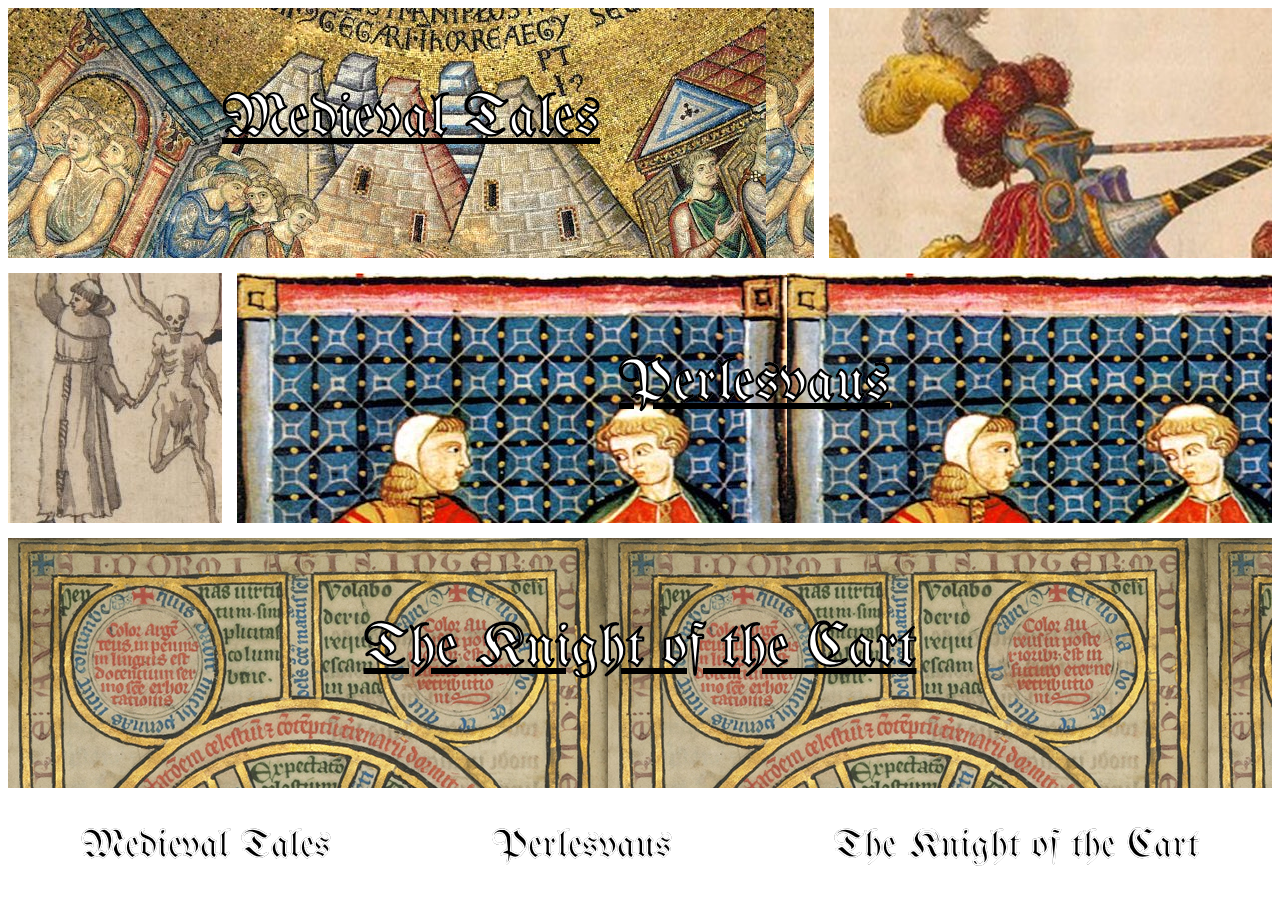
<file: assignment2/index.html>
<!DOCTYPE html>
<html lang="en">
    <head>
        <meta charset="UTF-8">
        <meta http-equiv="X-UA-Compatible" content="IE=edge">
        <meta name="viewport" content="width=device-width, initial-scale=1.0">

        <title>Medieval Tales</title>

        <link rel="stylesheet" href="./style.css">

    </head>
    <body>
        <div class="grid">
            <div class="boxA"><h1><a href="https://aborgeson.github.io/CreativeTech2/assignment2/index.html">Medieval Tales</a></h1></div>
            <div class="boxB"></div>
            <div class="boxC"></div>
            <div class="boxD"><h1><a href="https://aborgeson.github.io/CreativeTech2/assignment2/perlesvaus/index.html">Perlesvaus</a></h1></div>
            <div class="boxE"><h1><a href="https://aborgeson.github.io/CreativeTech2/assignment2/knight/index.html">The Knight of the Cart</a></h1></div>
          </div>
    </body>
    <footer>
        <div class="footer">
                <h2><a href="https://aborgeson.github.io/CreativeTech2/assignment2/index.html">Medieval Tales</a></h2>
                <h2><a href="https://aborgeson.github.io/CreativeTech2/assignment2/perlesvaus/index.html">Perlesvaus</a></h2>
                <h2><a href="https://aborgeson.github.io/CreativeTech2/assignment2/knight/index.html">The Knight of the Cart</a></h2>
        </div>
    </footer>
</html>
</file>
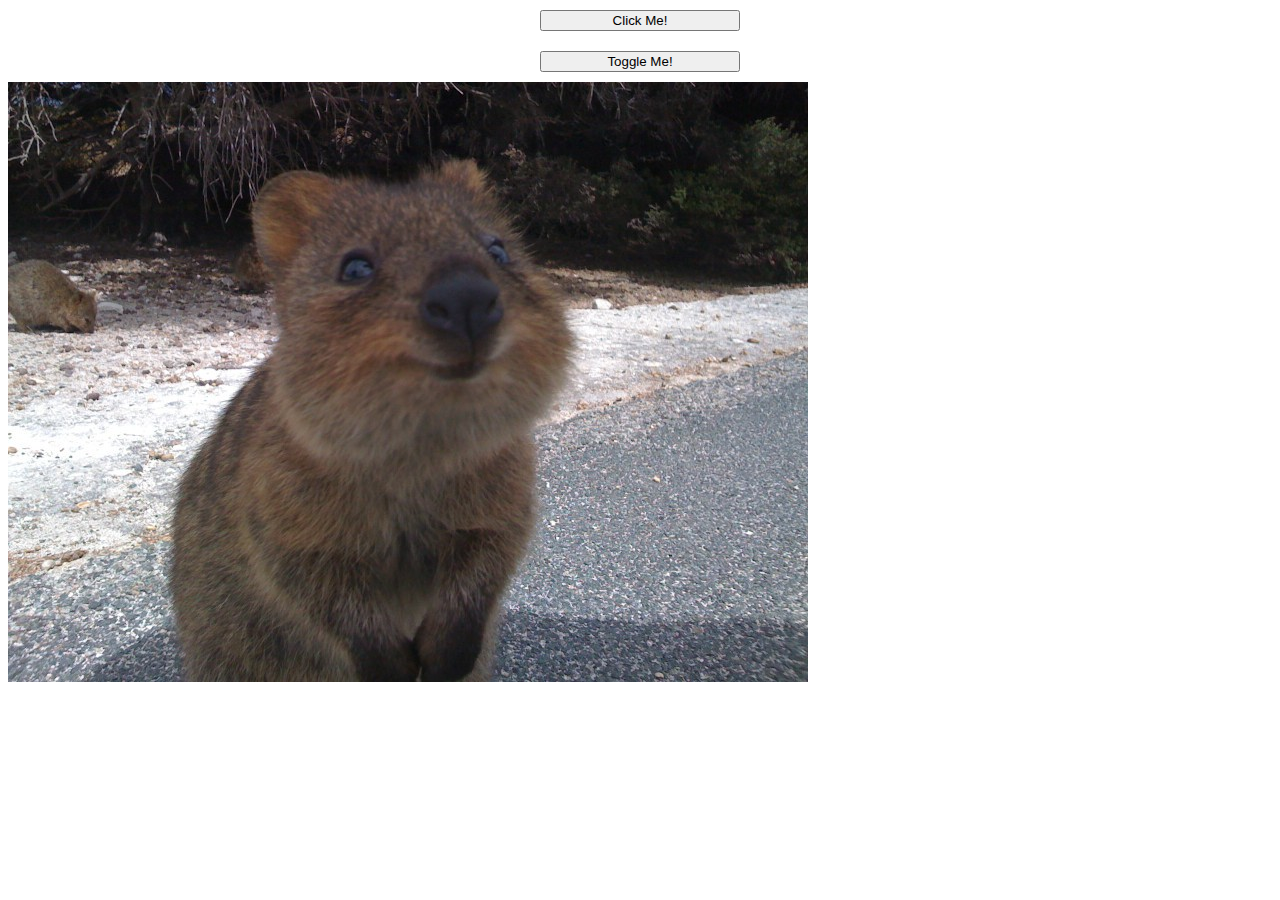
<file: inclass/index.html>
<!DOCTYPE html>
<html lang="en">
<head>
    <meta charset="UTF-8">
    <meta http-equiv="X-UA-Compatible" content="IE=edge">
    <meta name="viewport" content="width=device-width, initial-scale=1.0">
    <title>Basic Javascript</title>
    <style>
        #colorInfo {
            text-align: center;
        }
        button.main-btn {
            display: block;
            margin: 10px auto;
            width: 200px;
        }
    </style>
</head>
<body id="body">

    <!-- Define element class and ID - element css-lang, id jsLang -->
    <button class="main-btn" id="triggerBtn">Click Me!</button>
    <h2 id="colorInfo"></h2>

    <button class="main-btn" id="toggleBtn">Toggle Me!</button>
    <img src="./images/quokka-1.jpg" alt="quokka 1" id="quokkaIMG">

    <script src="./script.js"></script>
</body>
</html>
</file>
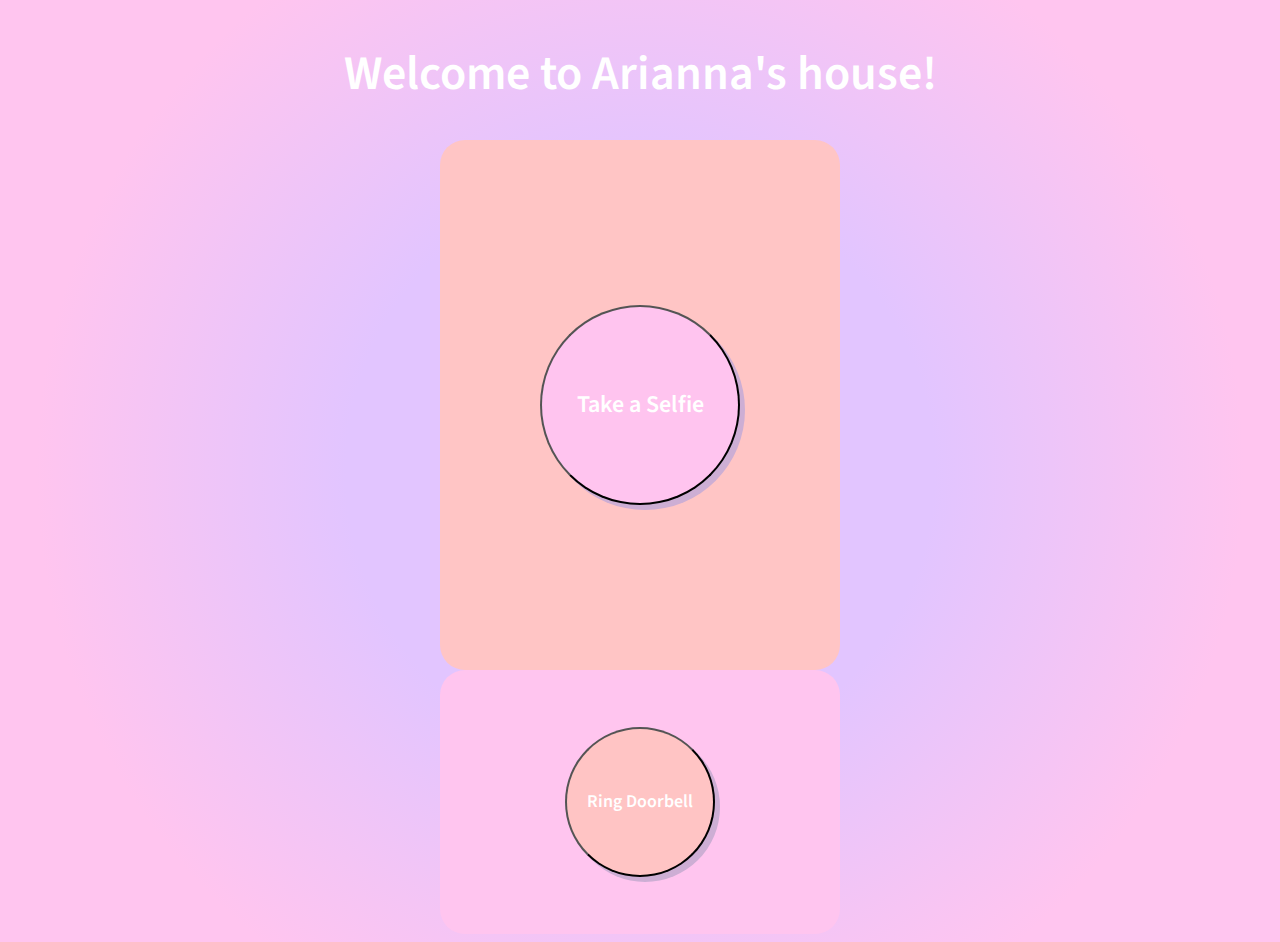
<file: selfiedoorbell/index.html>
<!DOCTYPE html>
<html lang="en">
    <head>
        <meta charset="UTF-8">
        <meta http-equiv="X-UA-Compatible" content="IE=edge">
        <meta name="viewport" content="width=device-width, initial-scale=1.0">

        <title>Arianna's Doorbell</title>

        <link rel="stylesheet" href="./style.css">
    </head>
    <body>
        <div class="grid">
            <div class="boxA"><h1>Welcome to Arianna's house!</h1></div>
            <div class="boxB">
                <button id="selfieButton">Take a Selfie</button>
            </div>
            <div class="boxC">                
                <button id="doorbellButton"><p>Ring Doorbell</p></button>
            </div>
 
          </div>
    </body>
    </footer>
</html>
</file>
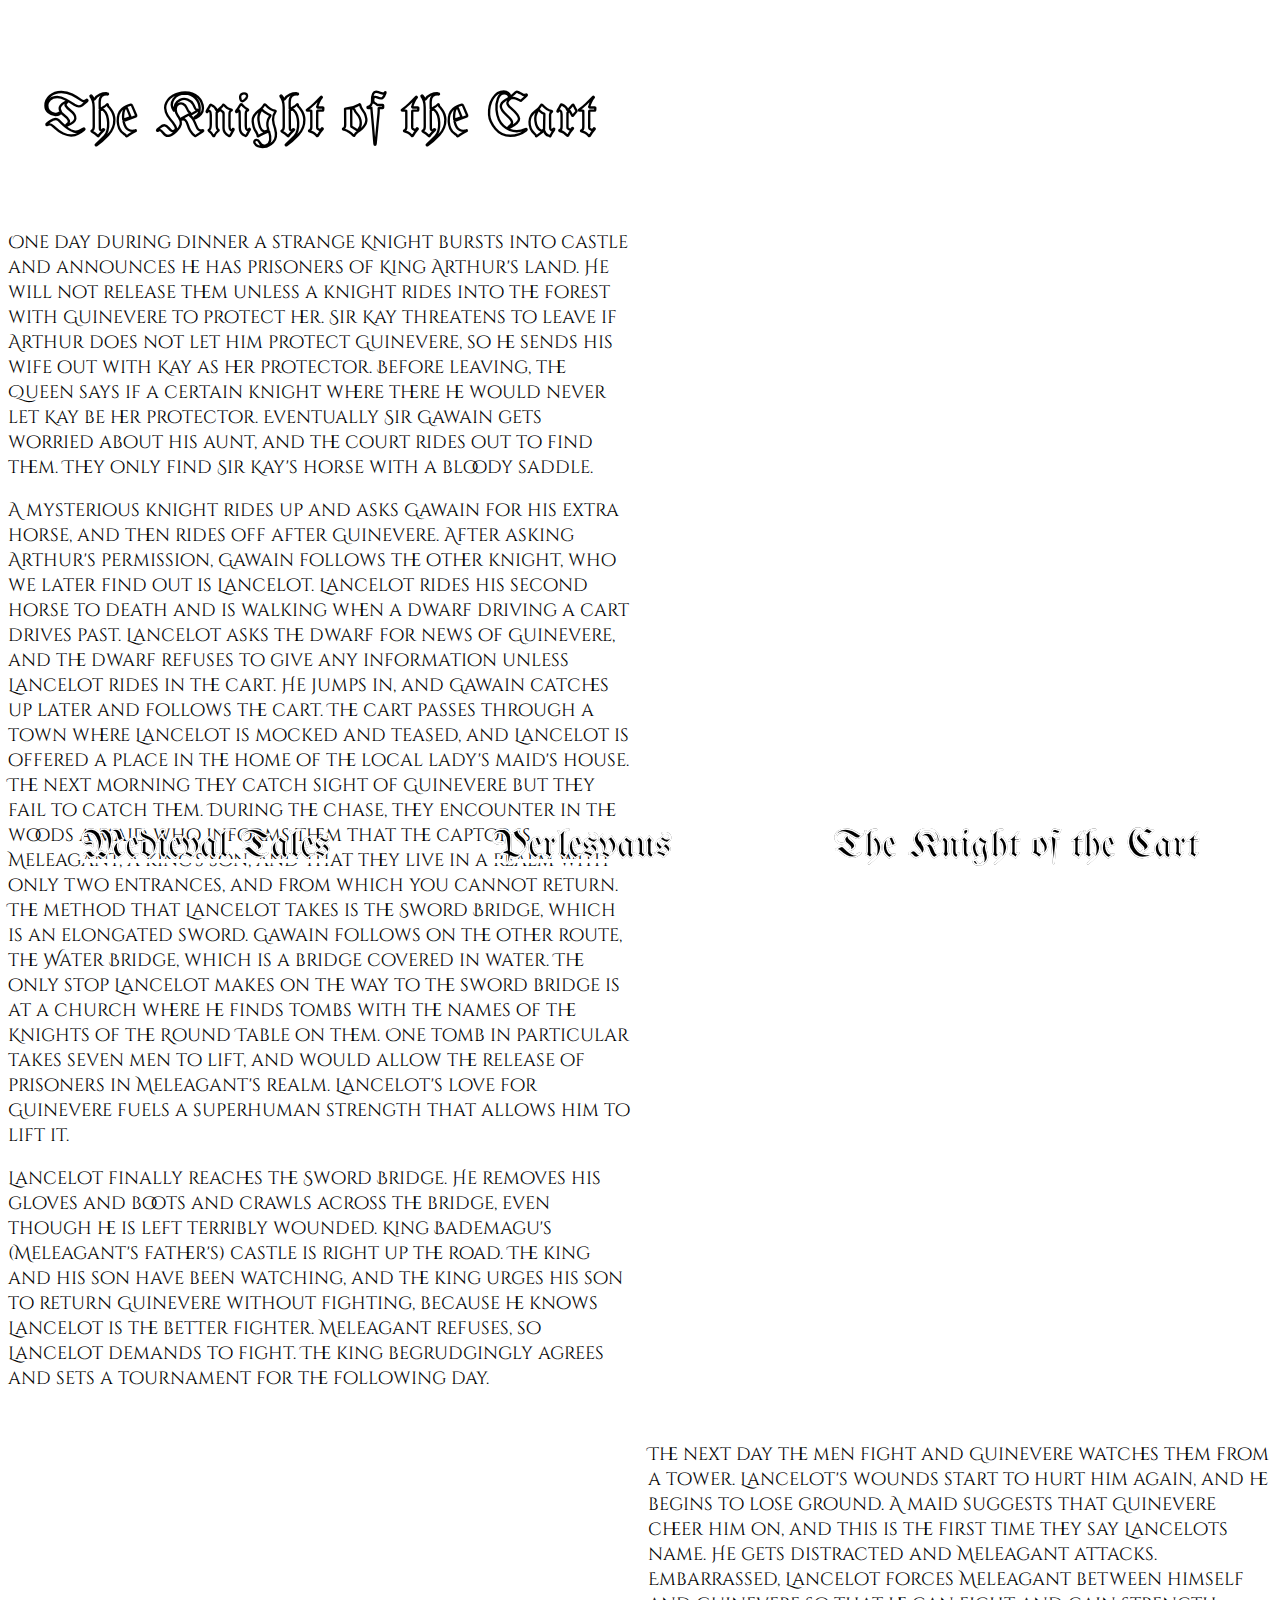
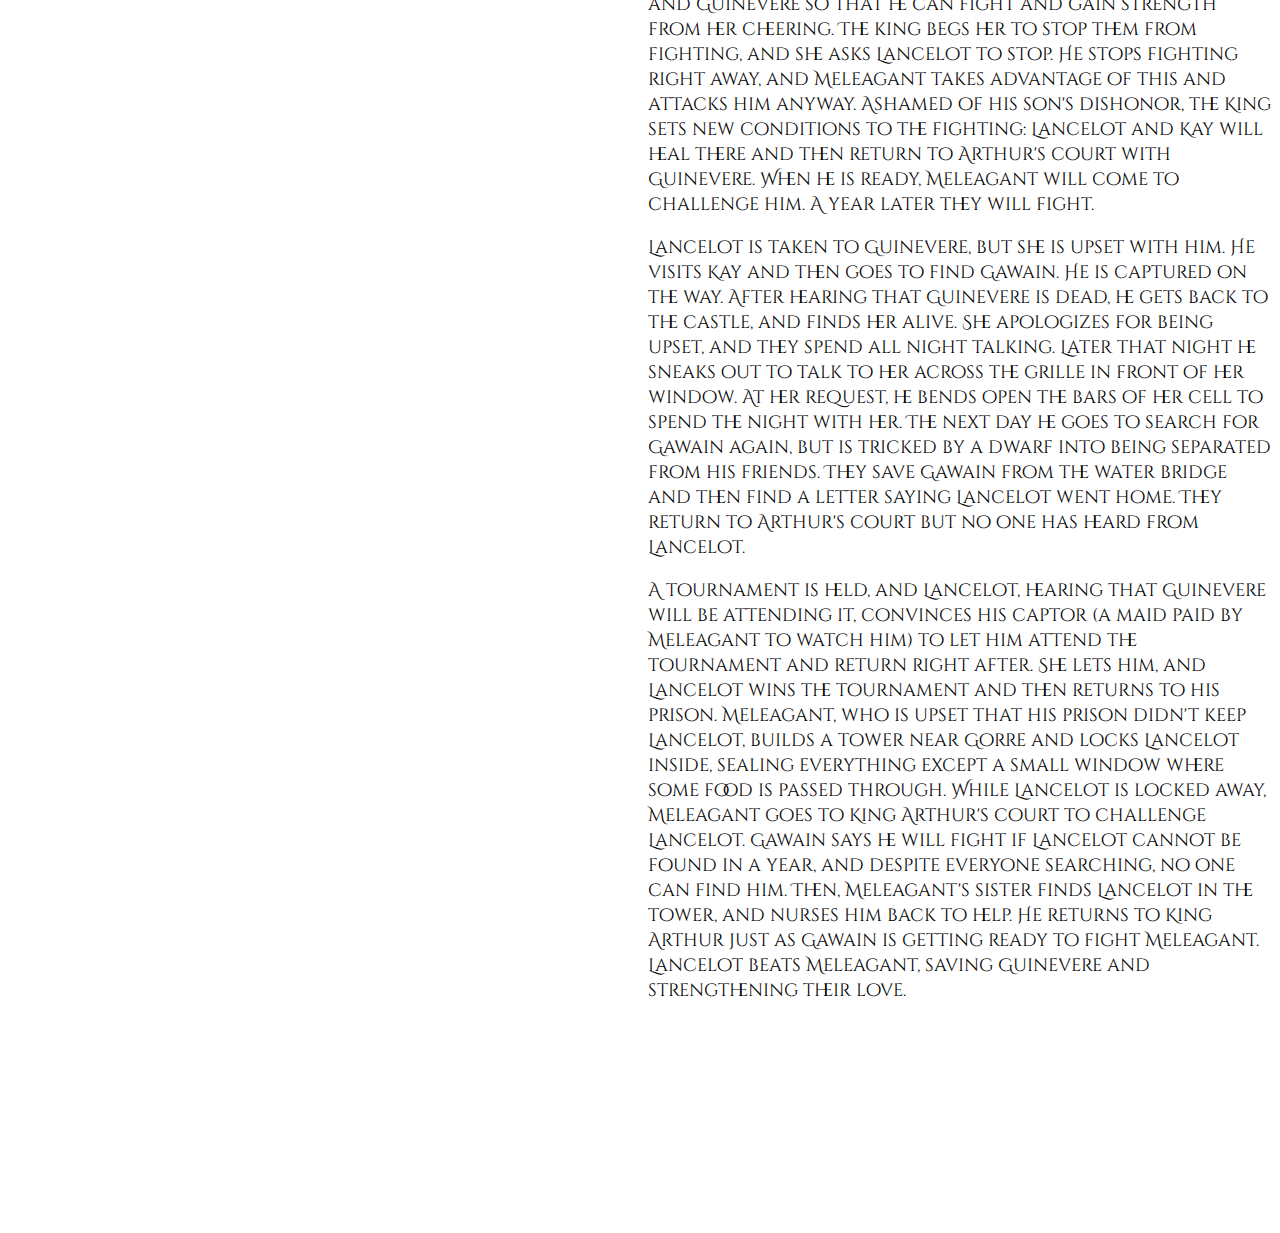
<file: assignment2/knight/index.html>
<!DOCTYPE html>
<html lang="en">
    <head>
        <meta charset="UTF-8">
        <meta http-equiv="X-UA-Compatible" content="IE=edge">
        <meta name="viewport" content="width=device-width, initial-scale=1.0">

        <title>The Knight of the Cart</title>

        <link rel="stylesheet" href="./style.css">


    </head>
    <body>

        <div class="grid">
            <div class="boxA">
                <h1>The Knight of the Cart</h1>
                <p>One day during dinner a strange Knight bursts into castle and announces he has prisoners of King Arthur's land. He will not release them unless a knight rides into the forest with Guinevere to protect her. Sir Kay threatens to leave if Arthur does not let him protect Guinevere, so he sends his wife out with Kay as her protector. Before leaving, the Queen says if a certain knight where there he would never let Kay be her protector. Eventually Sir Gawain gets worried about his aunt, and the court rides out to find them. They only find Sir Kay's horse with a bloody saddle.</p>
                <p>A mysterious knight rides up and asks Gawain for his extra horse, and then rides off after Guinevere. After asking Arthur's permission, Gawain follows the other knight, who we later find out is Lancelot. Lancelot rides his second horse to death and is walking when a dwarf driving a cart drives past. Lancelot asks the dwarf for news of Guinevere, and the dwarf refuses to give any information unless Lancelot rides in the cart. He jumps in, and Gawain catches up later and follows the cart. The cart passes through a town where Lancelot is mocked and teased, and Lancelot is offered a place in the home of the local lady's maid's house. The next morning they catch sight of Guinevere but they fail to catch them. During the chase, they encounter in the woods a maid who informs them that the captor is Meleagant, a king's son, and that they live in a realm with only two entrances, and from which you cannot return. The method that Lancelot takes is the Sword Bridge, which is an elongated sword. Gawain follows on the other route, the Water Bridge, which is a bridge covered in water. The only stop Lancelot makes on the way to the sword bridge is at a church where he finds tombs with the names of the Knights of the Round Table on them. One tomb in particular takes seven men to lift, and would allow the release of prisoners in Meleagant's realm. Lancelot's love for Guinevere fuels a superhuman strength that allows him to lift it.
                </p>
                <p>Lancelot finally reaches the Sword Bridge. He removes his gloves and boots and crawls across the bridge, even though he is left terribly wounded. King Bademagu's (Meleagant's father's) castle is right up the road. The king and his son have been watching, and the king urges his son to return Guinevere without fighting, because he knows Lancelot is the better fighter. Meleagant refuses, so Lancelot demands to fight. The king begrudgingly agrees and sets a tournament for the following day.</p>
        </div>
            <div class="boxB">
                

            </div>
            <div class="boxC">
                
            </div>
            <div class="boxD">
                <p>The next day the men fight and Guinevere watches them from a tower. Lancelot's wounds start to hurt him again, and he begins to lose ground. A maid suggests that Guinevere cheer him on, and this is the first time they say Lancelots name. He gets distracted and Meleagant attacks. Embarrassed, Lancelot forces Meleagant between himself and Guinevere so that he can fight and gain strength from her cheering. The king begs her to stop them from fighting, and she asks Lancelot to stop. He stops fighting right away, and Meleagant takes advantage of this and attacks him anyway. Ashamed of his son's dishonor, the King sets new conditions to the fighting: Lancelot and Kay will heal there and then return to Arthur's court with Guinevere. When he is ready, Meleagant will come to challenge him. A year later they will fight.
                </p>
                <p>Lancelot is taken to Guinevere, but she is upset with him. He visits Kay and then goes to find Gawain. He is captured on the way. After hearing that Guinevere is dead, he gets back to the castle, and finds her alive. She apologizes for being upset, and they spend all night talking. Later that night he sneaks out to talk to her across the grille in front of her window. At her request, he bends open the bars of her cell to spend the night with her. The next day he goes to search for Gawain again, but is tricked by a dwarf into being separated from his friends. They save Gawain from the water bridge and then find a letter saying Lancelot went home. They return to Arthur's court but no one has heard from Lancelot.</p>
                <p>A tournament is held, and Lancelot, hearing that Guinevere will be attending it, convinces his captor (a maid paid by Meleagant to watch him) to let him attend the tournament and return right after. She lets him, and Lancelot wins the tournament and then returns to his prison. Meleagant, who is upset that his prison didn't keep Lancelot, builds a tower near Gorre and locks Lancelot inside, sealing everything except a small window where some food is passed through. While Lancelot is locked away, Meleagant goes to King Arthur's court to challenge Lancelot. Gawain says he will fight if Lancelot cannot be found in a year, and despite everyone searching, no one can find him. Then, Meleagant's sister finds Lancelot in the tower, and nurses him back to help. He returns to King Arthur just as Gawain is getting ready to fight Meleagant. Lancelot beats Meleagant, saving Guinevere and strengthening their love. 
                </p>
            </div>
          </div>
    </body>
    <footer>
        <div class="footer">
                <h2><a href="https://aborgeson.github.io/CreativeTech2/assignment2/index.html">Medieval Tales</a></h2>
                <h2><a href="https://aborgeson.github.io/CreativeTech2/assignment2/perlesvaus/index.html">Perlesvaus</a></h2>
                <h2><a href="https://aborgeson.github.io/CreativeTech2/assignment2/knight/index.html">The Knight of the Cart</a></h2>
        </div>
    </footer>
</html>
</file>
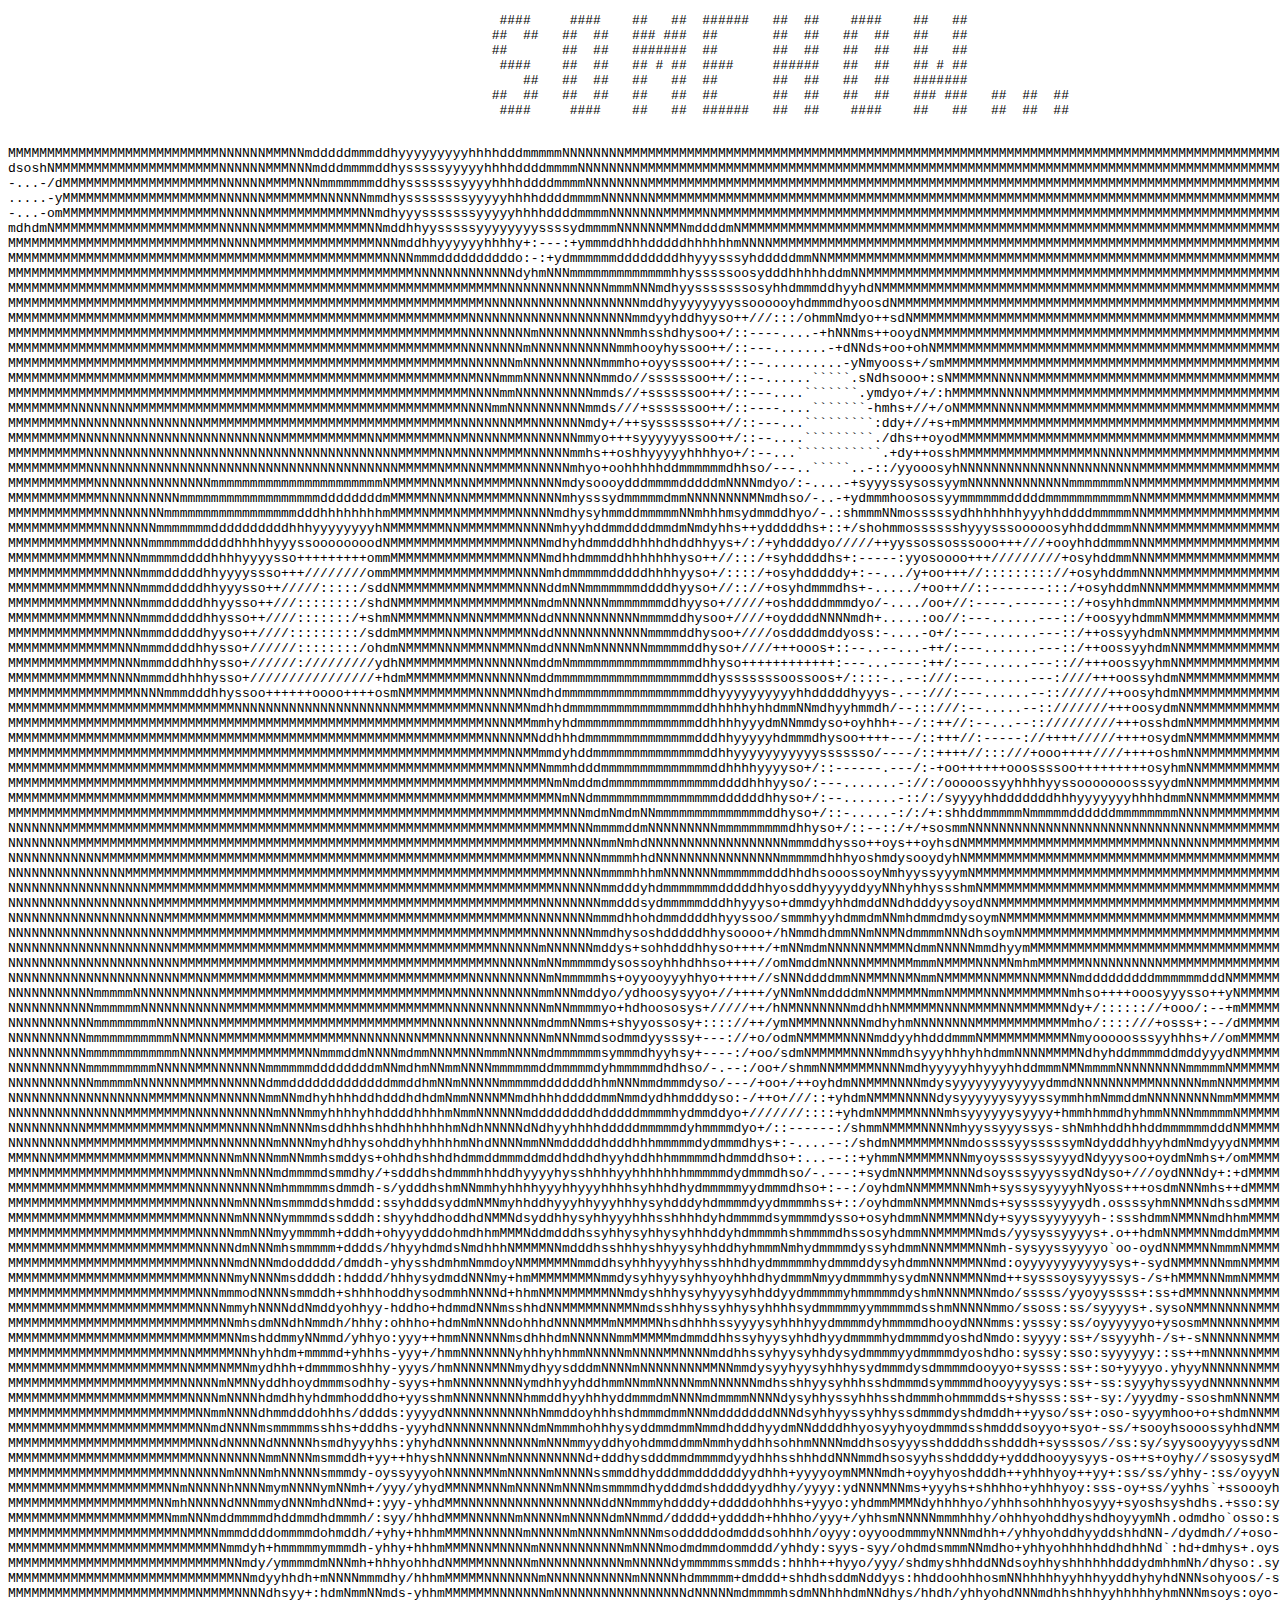
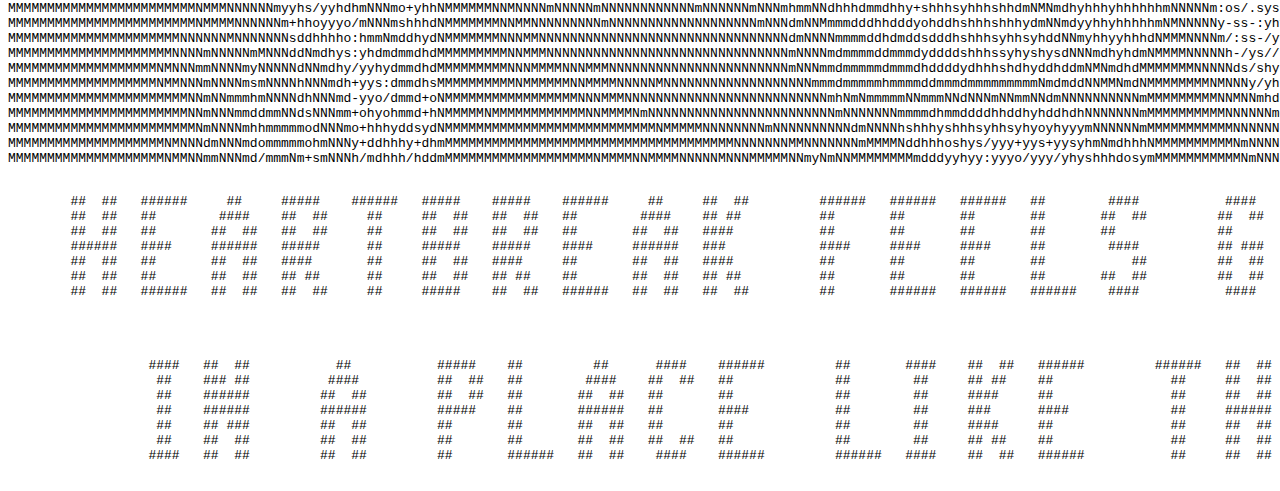
<file: CreativeTech2/assignment1/index.html>
<!DOCTYPE html>
<html lang="en">
<head>
    <meta charset="UTF-8">
    <meta http-equiv="X-UA-Compatible" content="IE=edge">
    <meta name="viewport" content="width=device-width, initial-scale=1.0">
    <title>AMC A-List Headquarters</title>
</head>
<body>
    <pre>
                                                               ####     ####    ##   ##  ######   ##  ##    ####    ##   ## 
                                                              ##  ##   ##  ##   ### ###  ##       ##  ##   ##  ##   ##   ## 
                                                              ##       ##  ##   #######  ##       ##  ##   ##  ##   ##   ## 
                                                               ####    ##  ##   ## # ##  ####     ######   ##  ##   ## # ## 
                                                                  ##   ##  ##   ##   ##  ##       ##  ##   ##  ##   ####### 
                                                              ##  ##   ##  ##   ##   ##  ##       ##  ##   ##  ##   ### ###   ##  ##  ##
                                                               ####     ####    ##   ##  ######   ##  ##    ####    ##   ##   ##  ##  ##
    </pre>
    <pre>
[base64]
[base64]
-...-/dMMMMMMMMMMMMMMMMMMMMNNNNNNMMMMNNNmmmmmmmddhysssssssyyyyhhhhddddmmmmNNNNNNNNMMMMMMMMMMMMMMMMMMMMMMMMMMMMMMMMMMMMMMMMMMMMMMMMMMMMMMMMMMMMMMMMMMMMMMMMMMMMMMMMMMMMMMMMMMMMMMMMMMMMMMMMMMMMMMMMMMMMMM
.....-yMMMMMMMMMMMMMMMMMMMMNNNNNNMMMMMMMNNNNNNmmdhyssssssssyyyyyhhhhddddmmmmNNNNNNNMMMMMMMMMMMMMMMMMMMMMMMMMMMMMMMMMMMMMMMMMMMMMMMMMMMMMMMMMMMMMMMMMMMMMMMMMMMMMMMMMMMMMMMMMMMMMMMMMMMMMMMMMMMMMMMMMMMMM
-...-omMMMMMMMMMMMMMMMMMMMMNNNNNNMMMMMMMMMMMMNNmdhyyysssssssyyyyyhhhhddddmmmmNNNNNNNMMMMMNNMMMMMMMMMMMMMMMMMMMMMMMMMMMMMMMMMMMMMMMMMMMMMMMMMMMMMMMMMMMMMMMMMMMMMMMMMMMMMMMMMMMMMMMMMMMMMMMMMMMMMMMMMMMMM
[base64]
MMMMMMMMMMMMMMMMMMMMMMMMMMMNNNNNMMMMMMMMMMMMMMMNNNmddhhyyyyyyhhhhy+:---:+ymmmddhhhdddddhhhhhhmNNNNMMMMMMMMMMMMMMMMMMMMMMMMMMMMMMMMMMMMMMMMMMMMMMMMMMMMMMMMMMMMMMMMMMMMMMMMMMMMMMMMMMMMMMMMMMMMMMMMMMMMMM
MMMMMMMMMMMMMMMMMMMMMMMMMMMMMMMMMMMMMMMMMMMMMMMMNNNNmmmddddddddddo:-:+ydmmmmmmddddddddhhyyysssyhdddddmmNNMMMMMMMMMMMMMMMMMMMMMMMMMMMMMMMMMMMMMMMMMMMMMMMMMMMMMMMMMMMMMMMMMMMMMMMMMMMMMMMMMMMMMMMMMMMMMMM
[base64]
[base64]
[base64]
MMMMMMMMMMMMMMMMMMMMMMMMMMMMMMMMMMMMMMMMMMMMMMMMMMMMMMMMMMMNNNNNNNNNNNNNNNNNNNNNmmdyyhddhyyso++///:::/ohmmNmdyo++sdNMMMMMMMMMMMMMMMMMMMMMMMMMMMMMMMMMMMMMMMMMMMMMMMMMMMMMMMMMMMMMMMMMMMMMMMMMMMMMMMMMMMM
MMMMMMMMMMMMMMMMMMMMMMMMMMMMMMMMMMMMMMMMMMMMMMMMMMMMMMMMMMNNNNNNNNNmNNNNNNNNNNNmmhsshdhysoo+/::----....-+hNNNms++ooydNMMMMMMMMMMMMMMMMMMMMMMMMMMMMMMMMMMMMMMMMMMMMMMMMMMMMMMMMMMMMMMMMMMMMMMMMMMMMMMMMMM
MMMMMMMMMMMMMMMMMMMMMMMMMMMMMMMMMMMMMMMMMMMMMMMMMMMMMMMMMMNNNNNNNNmNNNNNNNNNNNmmhooyhyssoo++/::---.......-+dNNds+oo+ohNMMMMMMMMMMMMMMMMMMMMMMMMMMMMMMMMMMMMMMMMMMMMMMMMMMMMMMMMMMMMMMMMMMMMMMMMMMMMMMMMM
MMMMMMMMMMMMMMMMMMMMMMMMMMMMMMMMMMMMMMMMMMMMMMMMMMMMMMMMMMNNNNNNNmNNNNNNNNNNmmmho+oyysssoo++/::--..........-yNmyooss+/smMMMMMMMMMMMMMMMMMMMMMMMMMMMMMMMMMMMMMMMMMMMMMMMMMMMMMMMMMMMMMMMMMMMMMMMMMMMMMMMM
MMMMMMMMMMMMMMMMMMMMMMMMMMMMMMMMMMMMMMMMMMMMMMMMMMMMMMMMMMNMNNNmmmNNNNNNNNNNmmdo//ssssssoo++/::--......`````.sNdhsooo+:sNMMMMMNNNNNMMMMMMMMMMMMMMMMMMMMMMMMMMMMMMMMMMMMMMMMMMMMMMMMMMMMMMMMMMMMMMMMMMMMM
MMMMMMMMMMMMMMMMMMMMMMMMMMMMMMMMMMMMMMMMMMMMMMMMMMMMMMMMMMMNNNNmmNNNNNNNNNNmmds//+ssssssoo++/::---....```````.ymdyo+/+/:hMMMMMNNNNNMMMMMMMMMMMMMMMMMMMMMMMMMMMMMMMMMMMMMMMMMMMMMMMMMMMMMMMMMMMMMMMMMMMMM
MMMMMMMMNNNNNNNNMMMMMMMMMMMMMMMMMMMMMMMMMMMMMMMMMMMMMMMMMMNNNNmmNNNNNNNNNNmmds///+ssssssoo++/::----....```````-hmhs+//+/oNMMMMNNNNNMMMMMMMMMMMMMMMMMMMMMMMMMMMMMMMMMMMMMMMMMMMMMMMMMMMMMMMMMMMMMMMMMMMMM
MMMMMMMMNNNNNNNNNNNNNNNNNMMMMMMMMMMMMMMMMMMMMMMMMMMMMMMMMNNNNNNNNMMNNNNNNNmdy+/++sysssssso++//::---...`````````:ddy+//+s+mMMMMMMMMMMMMMMMMMMMMMMMMMMMMMMMMMMMMMMMMMMMMMMMMMMMMMMMMMMMMMMMMMMMMMMMMMMMMMM
MMMMMMMMMNNNNNNNNNNNNNNNNNNNNNNNNNNMMMMMMMMMMMNNMMMMMMMMNNMNNNNNMMNNNNNNNmmyo+++syyyyyyssoo++/::--....`````````./dhs++oyodMMMMMMMMMMMMMMMMMMMMMMMMMMMMMMMMMMMMMMMMMMMMMMMMMMMMMMMMMMMMMMMMMMMMMMMMMMMMMM
MMMMMMMMMMNNNNNNNNNNNNNNNNNNNNNNNNNNNNNNNNNNNNNNNNMMMMMNNMNNNNMMMMNNNNNNmmhs++oshhyyyyyhhhhyo+/:--...```````````.+dy++osshMMMMMMMMMMMMMMMMMNNNNNMMMMMMMMMMMMMMMMMMMMMMMMMMMMMMMMMMMMMMMMMMMMMMMMMMMMMMMM
MMMMMMMMMMNNNNNNNNNNNNNNNNNNNNNNNNNNNNNNNNNNNNNNNNMMMMMNMMNNNMMMMMNNNNNNmhyo+oohhhhhddmmmmmmdhhso/---..`````..-::/yyooosyhNNNNNNNNNNNNNNNNNNNNNNNMMMMMMMMMMMMMMMMMMMMMMNNNNNNNNMMMMMMMMMMMMMMMMMMMMMMMMM
MMMMMMMMMMMNNNNNNNNNNNNNNNmmmmmmmmmmmmmmmmmmmmmmNMMMMMNNMNNNMMMMMNNNNNNmdysoooydddmmmmdddddmNNNNmdyo/:-....-+syyyssysossyymNNNNNNNNNNNNNmmmmmmmNNMMMMMMMMMMMMMMMMMMMMMMNNNmmmNNNNNNNNNNNNNMNMMMMMMNNNNNN
MMMMMMMMMMMMNNNNNNNNNNmmmmmmmmmmmmmmmmmmddddddddmMMMMMNNMNNMMMMMMNNNNNNmhysssydmmmmmdmmNNNNNNNNMNmdhso/-..-+ydmmmhoosossyymmmmmmdddddmmmmmmmmmmmNNMMMMMMMMMMMMMMMMMMMMMNNmmdddmmmmNNNNNNNNNNNNNNNNNNNNNN
MMMMMMMMMMMMNNNNNNNNmmmmmmmmmmmmmmmmmdddhhhhhhhhmMMMMNMMMNMMMMMMMNNNNNmdhysyhmmddmmmmmNNmhhhmsydmmddhyo/-.:shmmmNNmosssssydhhhhhhhyyyhhddddmmmmmNNMMMMMMMMMMMMMMMMMMMMMMNNmdddddddddddddddmmmmmmmmmNNNNN
MMMMMMMMMMMMNNNNNNNmmmmmmmddddddddddhhhyyyyyyyyhNMMMMMMMNNMMMMMMMNNNNNmhyyhddmmddddmmdmNmdyhhs++ydddddhs+::+/shohmmosssssshyyysssooooosyhhdddmmmNNNMMMMMMMMMMMMMMMMMMMMMMNNmddhhhhhhhhhhhhhhhhhhddddmmmm
MMMMMMMMMMMMMNNNNNmmmmmmdddddhhhhhyyyssoooooooodNMMMMMMMMMMMMMMMMNNMNmdhyhdmmdddhhhhdhddhhyys+/:/+yhddddyo/////++yyssossosssooo+++///+ooyhhddmmmNNNMMMMMMMMMMMMMMMMMMMMMMNNNmdhhyyyyyyysssyyyyyyyyhhhddd
MMMMMMMMMMMMMNNNNmmmmmddddhhhhyyyysso+++++++++ommMMMMMMMMMMMMMMMMNNMNmdhhdmmmddhhhhhhhyso++//:::/+syhddddhs+:-----:yyosoooo+++/////////+osyhddmmNNNMMMMMMMMMMMMMMMMMMMMMMMNNmdhyyssssooooosssssssssyyyyh
MMMMMMMMMMMMMNNNNmmmdddddhhyyyyssso+++////////ommMMMMMMMMMMMMMMMMNNNNmhdmmmmmdddddhhhhyyso+/::::/+osyhdddddy+:--.../y+oo+++//::::::::://+osyhddmmNNNMMMMMMMMMMMMMMMMMMMMMMNNmmdysoo++++++oooooooooooosss
MMMMMMMMMMMMMNNNNmmmdddddhhyyysso++/////:::::/sddNMMMMMMMMMNMMMMMNNNNddmNNmmmmmmmddddhyyso+//:://+osyhdmmmdhs+-...../+oo++//::-------:::/+osyhddmNNNMMMMMMMMMMMMMMMMMMMMMMNNNmdhyo++++++/////////+//++++
MMMMMMMMMMMMMNNNNmmmdddddhhyysso++///::::::::/shdNMMMMMMMNMMMMMMMMNNmdmNNNNNNmmmmmmmddhyyso+/////+oshddddmmmdyo/-..../oo+//:----.------::/+osyhhdmmNNMMMMMMMMMMMMMMMMMMMMMMNNmdhyso+/////::::::::::::///
MMMMMMMMMMMMMNNNNmmmdddddhhysso++////:::::::/+shmNMMMMMMNNMNNMMMMMNNddNNNNNNNNNNNmmmmddhysoo+////+oyddddNNNNmdh+.....:oo//:---......---::/+oosyyhdmmNMMMMMMMMMMMMMMMMMMMMMMNNmmhyso+///:::-----------:::
MMMMMMMMMMMMMMNNNmmmdddddhyyso++////:::::::::/sddmMMMMMMNNMMNNMMMMNNddNNNNNNNNNNNNmmmmddhysoo+////osddddmddyoss:-....-o+/:---.......---::/++ossyyhdmNNMMMMMMMMMMMMMMMMMMMMMNNmmdhso+////:-------------::
MMMMMMMMMMMMMMNNNmmmddddhhysso+//////::::::::/ohdmNMMMMNNNMMMNNMMNNmddNNNNmNNNNNNNmmmmmddhyso+////+++ooos+::--..--...-++/:---.......---::/++oossyyhdmNNMMMMMMMMMMMMMMMMMMMMNNmmdhyso+///:---........---:
MMMMMMMMMMMMMMNNNmmmdddhhhysso+//////://///////ydhNMMMMMMMMMNNNNNNNmddmNmmmmmmmmmmmmmmmmdhhyso++++++++++++:---...----:++/:---......---:://+++oossyyhmNNMMMMMMMMMMMMMMMMMMMMNNNmddhyso+/::--..........--:
MMMMMMMMMMMMMNNNNmmmddhhhhysso+////////////////+hdmMMMMMMMMMNNNNNNNmddmmmmmmmmmmmmmmmmmmddhysssssssoossoos+/::::-..--:///:---......---:////+++oossyhdmNMMMMMMMMMMMMMMMMMMMMMNNmmdhyso//:--............--
MMMMMMMMMMMMMMMMNNNNmmmdddhhyssoo++++++oooo++++osmNMMMMMMMMMNNNNMNNmdhdmmmmmmmmmmmmmmmmmddhyyyyyyyyyyhhdddddhyyys-.--:///:---......--:://////++oosyhdmNMMMMMMMMMMMMMMMMMMMMMNNmmdhys+/:---............--
MMMMMMMMMMMMMMMMMMMMMMMMMMMMMNNNNNNNNNNNNNNNNNNNNNMMMMMMMMMMNNNNNMNmdhhdmmmmmmmmmmmmmmmmddhhhhhyhhdmmNNmdhyyhmmdh/--:::///:--.....--::///////+++oosydmNNMMMMMMMMMMMMMMMMMMMMNNNmdhys+/:---...........---
MMMMMMMMMMMMMMMMMMMMMMMMMMMMMMMMMMMMMMMMMMMMMMMMMMMMMMMMMMMMMNNNNMMmmhyhdmmmmmmmmmmmmmmmddhhhhyyydmNNmmdyso+oyhhh+--/::++//:--...--:://///////+++osshdmNMMMMMMMMMMMMMMMMMMMMNNNNmmdyo+/:--..........---:
MMMMMMMMMMMMMMMMMMMMMMMMMMMMMMMMMMMMMMMMMMMMMMMMMMMMMMMMMMMMMNNNNNMNddhhhdmmmmmmmmmmmmmmdddhhyyyyyhdmmmdhysoo++++---/::+++//:-----://++++/////++++osydmNMMMMMMMMMMMMMMMMMMMMMMMMMMMNmdhs+/::-------::///
MMMMMMMMMMMMMMMMMMMMMMMMMMMMMMMMMMMMMMMMMMMMMMMMMMMMMMMMMMMMMMMMNNMMmmdyhddmmmmmmmmmmmmmmddhhyyyyyyyyyyysssssso/----/::++++//:::///+ooo++++////++++oshmNNMMMMMMMMMMMMMMMMMMMMMMMMMMMMMMMNNmmdddhhhhddddd
MMMMMMMMMMMMMMMMMMMMMMMMMMMMMMMMMMMMMMMMMMMMMMMMMMMMMMMMMMMMMMMMNNMMNmmmhdddmmmmmmmmmmmmmmddhhhhyyyyso+/::------.---/:-+oo++++++ooossssoo+++++++++osyhmNNMMMMMMMMMMMMMMMMMMMMMMMMMMMMMMMMMMMMMMMMMMMMMMM
MMMMMMMMMMMMMMMMMMMMMMMMMMMMMMMMMMMMMMMMMMMMMMMMMMMMMMMMMMMMMMMMMMMMMNmNmddmdmmmmmmmmmmmmmmddddhhhyyso/:---.......-://:/ooooossyyhhhhyyssooooooosssyydmNNMMMMMMMMMMMMMMMMMMMMMMMMMMMMMMMMMMMMMMMMMMMMMMM
MMMMMMMMMMMMMMMMMMMMMMMMMMMMMMMMMMMMMMMMMMMMMMMMMMMMMMMMMMMMMMMMMMMMMMNmNNdmmmmmmmmmmmmmmmmddddddhhyso+/:--.......-::/:/syyyyhhdddddddhhhyyyyyyyhhhhdmmNNNMMMMMMMMMMMMMMMMMMMMMMMMMMMMMMMMMMMMNNNNNNNMMM
MMMMMMMMMMMMMMMMMMMMMMMMMMMMMMMMMMMMMMMMMMMMMMMMMMMMMMMMMMMMMMMMMMMMMMMNNNmdmNmdmNNmmmmmmmmmmmmmmddhyso+/::-.....-:/:/+:shhddmmmmmNmmmmmddddddmmmmmmmmNNNNMMMMMMMMMMMMMMMMMMMMMMMMMMMMMMMMMMMMMNNNNNNNNN
NNNNNNNMMMMMMMMMMMMMMMMMMMMMMMMMMMMMMMMMMMMMMMMMMMMMMMMMMMMMMMMMMMMMMMMMNNNmmmmddmNNNNNNNNNmmmmmmmmmdhhyso+/::--::/+/+sosmmNNNNNNNNNNNNNNNNNNNNNNNNNNNNNNNMMMMMMMMMMMMMMMMMMMMMMMMMMMMMMMMMMMMMNNNNNNmmN
[base64]
[base64]
[base64]
[base64]
[base64]
NNNNNNNNNNNNNNNNNNNNMMMMMMMMMMMMMMMMMMMMMMMMMMMMMMMMMMMMMMMMMMMMMMNNNNNNNNNmmmdhhohdmmddddhhyyssoo/smmmhyyhdmmdmNNmhdmmdmdysoymNMMMMMMMMMMMMMMMMMMMMMMMMMMMMMMMMMMMMMMMMMMMMMMMMMMMMMMMMMMMMMMMMMMMMMMNN
NNNNNNNNNNNNNNNNNNNNNMMMMMMMMMMMMMMMMMMMMMMMMMMMMMMMMMMMMMMMMMNMMMMNNNNNNNNmmdhysoshdddddhhysoooo+/hNmmdhdmmNNmNNMNdmmmmNNNdhsoymNMMMMMMMMMMMMMMMMMMMMMMMMMMMMMMMMMMMMMMMMMMMMMMMMMMMMMMMMMMMMMMMMMMMMMN
NNNNNNNNNNNNNNNNNNNNNMMMMMMMMMMMMMMMMMMMMMMMMMMMMMMMMMMMMMMMMMNNNNNNmNNNNNNmddys+sohhdddhhyso++++/+mNNmdmNNNNNNMMMMNdmmNNNNNmmdhyymMMMMMMMMMMMMMMMMMMMMMMMMMMMMMMMMMMMMMMMMMMMMMMMMMMMMMMMMMMMMMMMMMMMMM
NNNNNNNNNNNNNNNNNNNNNNMMMMMMMMMMMMMMMMMMMMMMMMMMMMMMMMMMMMMMMMNNNNNNmNNmmmmmdysossoyhhhdhhso++++//omNmddmNNNNNMMMNMMmmmNMMMMNNNMNmhmMMMMMMNNNNNNNNNNMMMMMMMMMMMMMMMMMMMMMMMMMMMMMMMMMMMMMMMMMMMMMMMMMMMM
NNNNNNNNNNNNNNNNNNNNNNMMNNMMMMMMMMMMMMMMMMMMMMMMMMMMMMMMMMMNNNNNNNNNNmNmmmmmhs+oyyooyyyhhyo+++++//sNNNddddmmNNMMMNNMNmmNMMMMMNNMMMNNMMMNNmdddddddddmmmmmmdddNMMMMMMMMMMMMMMMMMMMMMMMMMMMMMMMMMMMMMMMMMMM
NNNNNNNNNNNmmmmmNNNNNNMNNNNMMMMMMMMMMMMMMMMMMMMMMMMMMMMMNMNNNNNNNNNNmmNNNmddyo/ydhoosysyyo+//++++/yNNmNNmddddmNNMMMMMNmmNMMMMNNNMMMMMMMNmhso++++ooosyyysso++yNMMMMMMMMMMMMMMMMMMMMMMMMMMMMMMMMMMMMMMMMMM
NNNNNNNNNNNmmmmmmNNNNNNNNNNNMMMMMMMMMMMMMMMMMMMMMMMMMMMMNNNNNNNNNNNNNmNNmmmmyo+hdhoososys+/////++/hNMNNNNNNNmddhhNMMMMMNNNNMMMMNNMMMMMMNdy+/:::::://+ooo/:--+mMMMMMMMMMMMMMMMMMMMMMMMMMMMMMMMMMMMMMMMMNM
NNNNNNNNNNNmmmmmmmmNNNNMNNNMMMMMMMMMMMMMMMMMMMMMMMMMMMNNNNNNNNNNNNNNmdmmNNmms+shyyossosy+:::://++/ymNMMMNNNNNNmdhyhmNNNNNNNNMMMMMMMMMMMMmho/::::///+osss+:--/dMMMMMMMMMMMMMMMMMMMMMMMMMMMMMMMMMMMMMMMMMM
NNNNNNNNNNmmmmmmmmmmmNNMNNNMMMMMMMMMMMMMMMMMNNNNNNNNNMMNNNNNNNNNNNNNNmNNNmmdsodmmdyysssy+---://+o/odmNMMMMMNNNNmddyyhhdddmmmNMMMMMMMMMMMNmyooooosssyyhhhs+//omMMMMMMMMMMMMMMMMMMMMMMMMMMMMMMMMMMMMMMMMMM
NNNNNNNNNNmmmmmmmmmmmmNNNNNMMMMMMMMMMMNNmmmddmNNNNmdmmNNNMNNNmmmNNNNmdmmmmmmsymmmdhyyhsy+----:/+oo/sdmNMMMMMNNNNmmdhsyyyhhhyhhdmmNNNNMMMMNdhyhddmmmmddmddyyydNMMMMMMMMMMMMMMMMMMMMMMMMMMMMMMMMMMMMMMMMMM
NNNNNNNNNNmmmmmmmmmNNNNNMMNNNNNNNmmmmmmddddddddmNNmdhmNNmmNNNNmmmmmmddmmmmmdyhmmmmmdhdhso/-.--:/oo+/shmmNNMMMMMNNNNmdhyyyyyhhyyyhhddmmmNMNmmmmNNNNNNNNNmmmmmNMMMMMMMMMMMMMMMMMMMMMMMMMMMMMMMMMMMMMMMMMMM
NNNNNNNNNNNmmmmmNNNNNNNMMMNNNNNNNdmmdddddddddddddmmddhmNNmNNNNNmmmmmdddddddhhmNNNmmdmmmdyso/---/+oo+/++oyhdmNNMMMNNNNmdysyyyyyyyyyyyydmmdNNNNNNNMMMNNNNNNmmNNMMMMMMMMMMMMMMMMMMMMMMMMMMMMMMMMMMMMMMMMMMM
NNNNNNNNNNNNNNNNNNMMMMMNNNMNNNNNNmmNNmdhyhhhhddhdddhdhdmNmmNNNNMNmdhhhhdddddmmNmmdydhhmdddyso:-/++o+///::+yhdmNMMMNNNNNdysyyyyyysyyyssymmhhmNmmddmNNNNNNNNNmmMMMMMMMMMMMMMMMMMMMMMMMMMMMMMMMMMMMMMMMMMMM
NNNNNNNNNNNNNNNMMMMMMMMNNNNNNNNNNNmNNNmmyhhhhyhhddddhhhhmNmmNNNNNNmddddddddhdddddmmmmhydmmddyo+///////::::+yhdmNMMMMNNNNmhsyyyyyysyyyy+hmmhhmmdhyhmmNNNNmmmmmNMMMMMMMMMMMMMMMMMMMMMMMMMMMMMMMMMMMMMMMMMM
NNNNNNNNNNMMMMMMMMMMMMMNNMMMNNNNNNmNNNNmsddhhhshhdhhhhhhhmNdhNNNNNdNdhyyhhhhdddddmmmmmdyhmmmmdyo+/::------:/shmmNMMMMNNNNmhyyssyyyssys-shNmhhddhhhddmmmmmmdddNMMMMMMMMMMMMMMMMMMMMMMMMMMMMMMMMMMMMMMMMMM
NNNNNNNNNMMMMMMMMMMMMMMMNMNNNNNNNNmNNNNmyhdhhysohddhyhhhhhmNhdNNNNmmNNmdddddhdddhhhmmmmmdydmmmdhys+:-....--:/shdmNMMMMMMNNmdossssyysssssymNdydddhhyyhdmNmdyyydNMMMMMMMMMMMMMMMMMMMMMMMMMMMMMMMMMMMMMMMMM
MMMNNNMMMMMMMMMMMMMMNMMMNNNNNmNNNNmmNNmmhsmddys+ohhdhshhdhdmmddmmmddmddhddhdhyyhddhhhmmmmmdhdmmddhso+:...--::+yhmmNMMMMMNNNmyoyssssyssyyydNdyyysoo+oydmNmhs+/omMMMMMMMMMMMMMMMMMMMMMMMMMMMMMMMMMMMMMMMMM
MMMNMMMMMMMMMMMMMMMMNMMMNNNNNmNNNNmdmmmmdsmmdhy/+sdddhshdmmmhhhddhyyyyhysshhhhyyhhhhhhhmmmmmdydmmmdhso/-.---:+sydmNNMMMMNNNNdsoysssyyyssydNdyso+///oydNNNdy+:+dMMMMMMMMMMMMMMMMMMMMMMMMMMMMMMMMMMMMMMMMM
MMMMMMMMMMMMMMMMMMMMMMMNNNNNNNNNNNmhmmmmmsdmmdh-s/ydddhshmNNmmhyhhhhyyyhhyyyhhhhsyhhhdhydmmmmmyydmmmdhso+:--:/oyhdmNNMMMMNNNmh+syssysyyyyhNyoss+++osdmNNNmhs++dMMMMMMMMMMMMMMMMMMMMMMMMMMMMMMMMMMMMMMMMM
MMMMMMMMMMMMMMMMMMMMMMMNNNNNNmNNNNmsmmmddshmddd:ssyhdddsyddmNMNmyhhddhyyyhhyyyhhhysyhdddyhdmmmmdyydmmmmhss+::/oyhdmmNNMMMNNNmds+syssssyyyydh.ossssyhmNNMNNdhssdMMMMMMMMMMMMMMMMMMMMMMMMMMMMMMMMMMMMMMMMM
MMMMMMMMMMMMMMMMMMMMMMMMNNNNNmNNNNNymmmmdssdddh:shyyhddhoddhdNMMNdsyddhhysyhhyyyhhhsshhhhdyhdmmmmdsymmmmdysso+osyhdmmNNMMMMNNdy+syyssyyyyyyh-:ssshdmmNMMNNmdhhmMMMMMMMMMMMMMMMMMMMMMMMMMMMMMMMMMMMMMMMMM
MMMMMMMMMMMMMMMMMMMMMMMMNNNNNmmNNNmyymmmmh+dddh+ohyyydddohmdhhmMMMNddmdddhssyhhysyhhysyhhhddyhdmmmmhshmmmmdhssosyhdmmNNMMMMMNmds/yysyssyyyys+.o++hdmNNMMMNNmddmMMMMMMMMMMMMMMMMMMMMMMMMMMMMMMMMMMMMMMMMM
MMMMMMMMMMMMMMMMMMMMMMMMNNNNNdmNNNmhsmmmmm+dddds/hhyyhdmdsNmdhhhNMMMMNNmdddhsshhhyshhyysyhhddhyhmmmNmhydmmmmdyssyhdmmNNNMMMMNNmh-sysyyssyyyyo`oo-oydNNMMMNNmmmNMMMMMMMMMMMMMMMMMMMMMMMMMMMMMMMMMMMMMMMMM
MMMMMMMMMMMMMMMMMMMMMMMMNNNNNmdNNNmdoddddd/dmddh-yhysshdmhmNmmdoyNMMMMMMNmmddhsyhhhyyyhhysshhhdhydmmmmmhydmmmddysyhdmmNNNMMMNNmd:oyyyyyyyyyyysys+-sydNMMMNNNmmNMMMMMMMMMMMMMMMMMMMMMMMMMMMMMMMMMMMMMMMMM
MMMMMMMMMMMMMMMMMMMMMMMMMNNNNmyNNNNmsddddh:hdddd/hhhysydmddNNNmy+hmMMMMMMMMNmmdysyhhyysyhhyoyhhhdhydmmmNmyydmmmmhysydmNNNNMMNNmd++sysssoysyyyssys-/s+hMMMNNNmmNMMMMMMMMMMMMMMMMMMMMMMMMMMMMMMMMMMMMMMMMM
MMMMMMMMMMMMMMMMMMMMMMMMNNNmmmodNNNNsmmddh+shhhhoddhysodmmhNNNNd+hhmNMNMMMMMMNNmdyshhhysyhyyysyhhddyydmmmmmyhmmmmmdyshmNNNNMNNmdo/sssss/yyoyyssss+:ss+dMMNNNNNNMMMMMMMMMMMMMMMMMMMMMMMMMMMMMMMMMMMMMMMMM
MMMMMMMMMMMMMMMMMMMMMMMMNNNNmmyhNNNNddNmddyohhyy-hddho+hdmmdNNNmsshhdNNMMMMMNNMMNmdsshhhyssyhhysyhhhhsydmmmmmyymmmmmdsshmNNNNNmmo/ssoss:ss/syyyys+.sysoNMMNNNNNNMMMMMMMMMMMMMMMMMMMMMMMMMMMMMMMMMMMMMMMM
MMMMMMMMMMMMMMMMMMMMMMMMMMMNNmhsdmNNdhNmmdh/hhhy:ohhho+hdmNmNNNNdohhhdNNNNMMMmNMMMMNhsdhhhhssyyyysyhhhhyydmmmmdyhmmmmdhooydNNNmms:ysssy:ss/oyyyyyyo+ysosmMNNNNNNMMMMMMMMMMMMMMMMMMMMMMMMMMMMMMMMMMMMMMMM
MMMMMMMMMMMMMMMMMMMMMMMMMMMMNNmshddmmyNNmmd/yhhyo:yyy++hmmNNNNNNmsdhhhdmNNNNNNmmMMMMMmdmmddhhssyhyysyhhdhyydmmmmhydmmmmdyoshdNmdo:syyyy:ss+/ssyyyhh-/s+-sNNNNNNNMMMMMMMMMMMMMMMMMMMMMMMMMMMMMMMMMMMMMMMM
MMMMMMMMMMMMMMMMMMMMMMNNMMMMMNNhyhhdm+mmmmd+yhhhs-yyy+/hmmNNNNNNNyhhhyhhmmNNNNNmNNNNMMNNNNmddhhssyhyysyhhdysydmmmmyydmmmmdyoshdho:syssy:sso:syyyyyy::ss++mNNNNNNMMMMMMMMMMMMMMMMMMMMMMMMMMMMMMMMMMMMMMMM
MMMMMMMMMMMMMMMMMMMMMMNNMMMNMMNmydhhh+dmmmmoshhhy-yyys/hmNNNNNMNNmydhyysdddmNNNNmNNNNNNNNMMNNmmdysyyhyysyhhhysydmmmdysdmmmmdooyyo+sysss:ss+:so+yyyyo.yhyyNNNNNNNMMMMMMMMMMMMMMMMMMMMMMMMMMMMMMMMMMMMMMMM
MMMMMMMMMMMMMMMMMMMMMMNNNNNmNMNNyddhhoydmmmsodhhy-syys+hmNNNNNNNNNymdhhyyhddhmmNNmmNNNNNmmNNNNNNmdhsshhyysyhhhsshdmmmdsymmmmdhooyyyysys:ss+-ss:syyyhyssyydNNNNNNNMMMMMMMMMMMMMMMMMMMMMMMMMMMMMMMMMMMMMMM
MMMMMMMMMMMMMMMMMMMMMMMNNNNmNNNNhdmdhhyhdmmhodddho+yysshmNNNNNNNNNhmmddhyyhhhyddmmmdmNNNNmdmmmmNNNNdysyhhyssyhhhsshdmmmhohmmmdds+shysss:ss+-sy:/yyydmy-ssoshmNNNNMMMMMMMMMMMMMMMMMMMMMMMMMMMMMMMMMMMMMMM
MMMMMMMMMMMMMMMMMMMMMMMMNNmmNNNNdhmmdddohhhs/dddds:yyyydNNNNNNNNNNNhNmmddoyhhhshdmmmdmmNNNmdddddddNNNdsyhhyyssyhhyssdmmmdyshdmddh++yyso/ss+:oso-syyymhoo+o+shdmNNMMMMMMMMMMMMMMMMMMMMMMMMMMMMMMMMMMMMMMM
MMMMMMMMMMMMMMMMMMMMMMMMNNmdNNNNmsmmmmmsshhs+dddhs-yyyhdNNNNNNNNNNNdmNmmmhohhhysyddmmdmmNmmdhdddhyydmNNddddhhyosyyhyoydmmmdsshmdddsoyyo+syo+-ss/+sooyhsooossyhhdNMMMMMMMMMMMMMMMMMMMMMMMMMMMMMMMMMMMMMMM
MMMMMMMMMMMMMMMMMMMMMMMMNNNdNNNNNdNNNNNhsmdhyyyhhs:yhyhdNNNNNNNNNNNNmNNNmmyyddhyohdmmddmmNmmhyddhhsohhmNNNNmddhsosyyysshddddhsshdddh+sysssos//ss:sy/syysooyyyyssdNMMMMMMMMMMMMMMMMMMMMMMMMMMMMMMMMMMMMMM
MMMMMMMMMMMMMMMMMMMMMMMMNNNNNNNNNmmNNNNmsmmddh+yy++hhyshNNNNNNNmNNNNNNNNNNd+dddhysdddmmdmmmmdyydhhhsshhhddNNNmmdhsosyyhsshddddy+ydddhooyysyys-os++s+oyhy//ssosysydMMMMMMMMMMMMMMMMMMMMMMMMMMMMMMMMMMMMMM
MMMMMMMMMMMMMMMMMMMMMNNNNNNNmNNNNmhNNNNNsmmmdy-oyssyyyohNNNNNMNmNNNNNmNNNNNssmmddhydddmmddddddyydhhh+yyyyoymNMNNmdh+oyyhyoshdddh++yhhhyoy++yy+:ss/ss/yhhy-:ss/oyyyNMMMMMMMMMMMMMMMMMMMMMMMMMMMMMMMMMMMMM
MMMMMMMMMMMMMMMMMMMMNNmNNNNNhNNNNmymNNNNymNNmh+/yyy/yhydMMNNMNNNmNNNNNmNNNNmsmmmmdhydddmdshddddyydhhy/yyyy:ydNNNMNNms+yyyhs+shhhho+yhhhyoy:sss-oy+ss/yyhhs`+ssoooyhNMMMMMMMMMMMMMMMMMMMMMMMMMMMMMMMMMMMM
MMMMMMMMMMMMMMMMMMMNNmhNNNNNdNNNmmydNNNmhdNNmd+:yyy-yhhdMMNNNNNNNNNNNNNNNNNNddNNmmmyhddddy+dddddohhhhs+yyyo:yhdmmMMMNdyhhhhyo/yhhhsohhhhyosyyy+syoshsyshdhs.+sso:sydMMMMMMMMMMMMMMMMMMMMMMMMMMMMMMMMMMMM
MMMMMMMMMMMMMMMMMMMMNmmNNNmddmmmmdhddmmdhdmmmh/:syy/hhhdMMMNNNNNNmNNNNNmNNNNNdmNNmmd/ddddd+yddddh+hhhho/yyy+/yhhsmNNNNNmmmhhhy/ohhhyohddhyshdhoyyymNh.odmdho`osso:sydMMMMMMMMMMMMMMMMMMMMMMMMMMMMMMMMMMM
MMMMMMMMMMMMMMMMMMMMMMNMMNNmmmddddommmmdohmddh/+yhy+hhhmMMMNNNNNNNmNNNNNmNNNNNmNNNNmsodddddodmdddsohhhh/oyyy:oyyoodmmmyNNNNmdhh+/yhhyohddhyyddshhdNN-/dydmdh//+oso-+sdNMMMMMMMMMMMMMMMMMMMMMMMMMMMMMMMMM
MMMMMMMMMMMMMMMMMMMMMMMMMMMNmmdyh+hmmmmmymmmdh-yhhy+hhhmMMMNNNMNNNNmNNNNNNNNNNNmNNNNmodmdmmdommddd/yhhdy:syys-syy/ohdmdsmmmNNmdho+yhhyohhhhhddhdhhNd`:hd+dmhys+.oys-:sydNMMMMMMMMMMMMMMMMMMMMMMMMMMMMMMM
MMMMMMMMMMMMMMMMMMMMMMMMMMMMNNmdy/ymmmmdmNNNmh+hhhyohhhdNMMMMNNNNNNmNNNNNNNNNNNmNNNNNdymmmmmssmmdds:hhhh++hyyo/yyy/shdmyshhhddNNdsoyhhyshhhhhhdddydmhhmNh/dhyso:.sys::ooydNMMMMMMMMMMMMMMMMMMMMMMMMMMMMM
MMMMMMMMMMMMMMMMMMMMMMMMMMMMMNNmdyyhhdh+mNNNNmmmdhy/hhhmMMMMMNNNNNNNmNNNNNNNNNNNmNNNNNhdmmmmm+dmddd+shhdhsddmNddyys:hhddoohhhosmNNhhhhhyyhhhyyddhyhyhdNNNsohyoos/-syy/:shddmMMMMMMMMMMMMMMMMMMMMMMMMMMMM
MMMMMMMMMMMMMMMMMMMMMMMMNMMMMNNNNdhsyy+:hdmNmmNNmds-yhhmMMMMMMNNNNNNNmNNNNNNNNNNNNNNNNNdNNNNNmdmmmmhsdmNNhhhdmNNdhys/hhdh/yhhyohdNNNmdhhshhhyyhhhhhyhmNNNmsoys:oyo-+yy+/symdmMMMMMMMMMMMMMMMMMMMMMMMMMMM
MMMMMMMMMMMMMMMMMMMMMMMMNMMMNNNNNNmyyhs/yyhdhmNNNmo+yhhNMMMMMMNNMNNNNmNNNNNmNNNNNNNNNNNNmNNNNNNmNNNmhmmNNdhhhdmmdhhy+shhhsyhhhshhdmNMNmdhyhhhyhhhhhhmNNNNNm:os/.sys:/ss/+yddddMMMMMMMMMMMMMMMMMMMMMMMMMM
MMMMMMMMMMMMMMMMMMMMMMMMNMMMMNNNNNNm+hhoyyyo/mNNNmshhhdNMMMMMMMNNMMNNNNNNNNNmNNNNNNNNNNNNNNNNNNNmNNNdmNNMmmmdddhhdddyohddhshhhshhhydmNNmdyyhhyhhhhhmNMNNNNNy-ss-:yhy--ss:smNmhmMMMMMMMMMMMMMMMMMMMMMMMMM
MMMMMMMMMMMMMMMMMMMMMMNNNNNNMNNNNNNNsddhhhho:hmmNmddhydNMMMMMMMNNNMMNNNNNNNNNNNNNNNNNNNNNNNNNNNNNNNNdmNNNNmmmmddhdmddsdddhshhhsyhhsyhddNNmyhhyyhhhdNMMMNNNNm/:ss-/yys-:sshmmdhhNMMMMNNMMMMMMMMMMMMMMMMMM
MMMMMMMMMMMMMMMMMMMMMNNNNmNNNNNmMNNNddNmdhys:yhdmdmmdhdMMMMMMMMMNNMMMNNNNNNNNNNNNNNNNNNNNNNNNNNNNNNNmNNNNmdmmmmddmmmdyddddshhhssyhyshysdNNNmdhyhdmNMMMMNNNNNh-/ys//syy/ohmmmdhoodmmyyyohNMMMMMMMMMMMMMMM
MMMMMMMMMMMMMMMMMMMNMNNNmmNNNNmyNNNNNdNNmdhy/yyhydmmdhdMMMMMMMMMNNNMMMMNNNMMMNNNNNNNNNNNNNNNNNNNNNNNmNNNmmdmmmmmdmmmdhddddydhhhshdhyddhddmNMNmdhdMMMMMMMNNNNNds/shysoyhhddhhhhho:yhoyyoymmNMMMMMMMMMMMMM
MMMMMMMMMMMMMMMMMMMNMMNNNmNNNNmsmNNNNhNNNmdh+yys:dmmdhsMMMMMMMMMMNMMMMMMNNMMMMNNNNNMNNNNNNNNNNNNNNNNNNNmmmdmmmmmhmmmmddmmmdmmmmmmmmmNmdmddNNMMNmdNMMMMMMMMNMNNNy/yhhhy+yhddy/sddhmmdyyhyhhhNMMMMMMMMMMMM
MMMMMMMMMMMMMMMMMMMMMMMNNmNNmmmhmNNNNdhNNNmd-yyo/dmmd+oNMMMMMMMMMMMMMMMMMNNNMMMNNNNNNNNNNNNNNNNNNNNNNNNNNmhNmNmmmmmNNmmmNNdNNNmNNmmNNdmNNNNNNNNNNmMMMMMMMMMNNMNNmhddddy:+hdddddymmmdyyhhddhNMMMMMMMMMMMM
[base64]
[base64]
MMMMMMMMMMMMMMMMMMMMNMNNNdmNNNmdommmmmohmNNNy+ddhhhy+dhmMMMMMMMMMMMMMMMMMMMMMMMMMMMMMMMMMMMMMNNNNNNNMMNNNNNNNmMMMMNddhhhoshys/yyy+yys+yysyhmNmdhhhNMMMMMMMMMMNmNNNNNmNNNNNmhsodhsyyydddddmNMMMMMMMMMMMMM
MMMMMMMMMMMMMMMMMMMMNMMNNmmNNNmd/mmmNm+smNNNh/mdhhh/hddmMMMMMMMMMMMMMMMMMMMNMMMMNNMMMMNNNNNMNNNMMMMMNNmyNmNNMMMMMMMMmdddyyhyy:yyyo/yyy/yhyshhhdosymMMMMMMMMMMMNmNNNNNNNMNNNNmhhyshddosddhhNMMMMMMMMMMMMM
    </pre>
    <pre>
        ##  ##   ######     ##     #####    ######   #####    #####    ######     ##     ##  ##         ######   ######   ######   ##        ####           ####     ####     ####    ####    
        ##  ##   ##        ####    ##  ##     ##     ##  ##   ##  ##   ##        ####    ## ##          ##       ##       ##       ##       ##  ##         ##  ##   ##  ##   ##  ##   ## ##   
        ##  ##   ##       ##  ##   ##  ##     ##     ##  ##   ##  ##   ##       ##  ##   ####           ##       ##       ##       ##       ##             ##       ##  ##   ##  ##   ##  ##  
        ######   ####     ######   #####      ##     #####    #####    ####     ######   ###            ####     ####     ####     ##        ####          ## ###   ##  ##   ##  ##   ##  ##  
        ##  ##   ##       ##  ##   ####       ##     ##  ##   ####     ##       ##  ##   ####           ##       ##       ##       ##           ##         ##  ##   ##  ##   ##  ##   ##  ##  
        ##  ##   ##       ##  ##   ## ##      ##     ##  ##   ## ##    ##       ##  ##   ## ##          ##       ##       ##       ##       ##  ##         ##  ##   ##  ##   ##  ##   ## ##   
        ##  ##   ######   ##  ##   ##  ##     ##     #####    ##  ##   ######   ##  ##   ##  ##         ##       ######   ######   ######    ####           ####     ####     ####    ####    
    </pre>
    <br>
    <pre>
                  ####   ##  ##           ##           #####    ##         ##      ####    ######         ##       ####    ##  ##   ######         ######   ##  ##   ####    ####   
                   ##    ### ##          ####          ##  ##   ##        ####    ##  ##   ##             ##        ##     ## ##    ##               ##     ##  ##    ##    ##  ##  
                   ##    ######         ##  ##         ##  ##   ##       ##  ##   ##       ##             ##        ##     ####     ##               ##     ##  ##    ##    ##      
                   ##    ######         ######         #####    ##       ######   ##       ####           ##        ##     ###      ####             ##     ######    ##     ####   
                   ##    ## ###         ##  ##         ##       ##       ##  ##   ##       ##             ##        ##     ####     ##               ##     ##  ##    ##        ##  
                   ##    ##  ##         ##  ##         ##       ##       ##  ##   ##  ##   ##             ##        ##     ## ##    ##               ##     ##  ##    ##    ##  ##  
                  ####   ##  ##         ##  ##         ##       ######   ##  ##    ####    ######         ######   ####    ##  ##   ######           ##     ##  ##   ####    ####   
    </pre>
</body>
</html>
</file>
<file: assignment2/style.css>
@import url('https://fonts.googleapis.com/css?family=UnifrakturMaguntia');


.grid {
    display: grid;
    grid-auto-rows: 250px;
    gap: 15px;
    width: auto;
    margin: auto;
}
    .boxA {

        grid-column-start: 1;
        grid-column-end: 3;
        grid-row-start: 1;
        grid-row-end: 2;
        margin-bottom: 0px;
        background-image: url("images/pyramid.jpg");
    }
    .boxB {
        grid-column-start: 3;
        grid-column-end: 5;
        grid-row-start: 1;
        grid-row-end: 2;
        margin-bottom: 0px;
        background-image: url("images/medieval001.jpg");
    }
    .boxC {
        grid-column-start: 1;
        grid-column-end: 2;
        grid-row-start: 2;
        grid-row-end: 3;
        margin-bottom: 0px;
        background-image: url("images/medieval002.jpg");
    }
    .boxD {
        grid-column-start: 2;
        grid-column-end: 5;
        grid-row-start: 2;
        grid-row-end: 3;
        margin-bottom: 0px;
        background-image: url("images/music.jpg");
    }
    .boxE {
        grid-column-start: 1;
        grid-column-end: 5;
        grid-row-start: 3;
        grid-row-end: 4;
        margin-bottom: 0px;
        background-image: url("images/circle.jpg");
    }

h1 {
    text-align: center;
    font-family: 'UnifrakturMaguntia', serif;
    font-size: 60px;
    color: white;
    -webkit-text-stroke:.5px black;
    -webkit-text-fill-color:white;
    margin-top: 80px;
    margin-bottom: 80px;
}
h2 {
    text-align: center;
    font-family: 'UnifrakturMaguntia', serif;
    font-size: 40px;
    color: white;
    -webkit-text-stroke:.25px white;
    -webkit-text-fill-color:black;
}

.footer {
    display: flex;
    justify-content: space-around;
    position: fixed;
    left: 0;
    bottom: 0;
    width: 100%;
    background-image: url("https://thumbs.dreamstime.com/b/gold-texture-seamless-pattern-horizontal-light-realistic-shiny-metallic-empty-golden-gradient-template-abstract-metal-decoration-78816441.jpg");
    object-fit: fill;
    color: white;
    text-align: center;
  }
  html { 
    background: url(https://tierrasuratherzog.com/wp-content/uploads/2019/05/TS-Wedding-Paper-BG.jpg) no-repeat center center fixed; 
    -webkit-background-size: cover;
    -moz-background-size: cover;
    -o-background-size: cover;
    background-size: cover;
  }
</file>
<file: selfiedoorbell/style.css>
@import url('https://fonts.googleapis.com/css2?family=Source+Sans+Pro:wght@400;600;900&display=swap');

body {
    background: rgb(226,197,255);
    background: radial-gradient(circle, rgba(226,197,255,1) 37%, rgba(255,197,239,1) 76%);
}
h1 {
    font-family: 'Source Sans Pro', sans-serif;
    font-weight: 600;
    font-size: 48px;
    text-align: center;
    color: white;
}
h2{
    font-family: 'Source Sans Pro', sans-serif;
    font-weight: 600;
    font-size: 30px;
    text-align: center;
    color: white;
}
p {
    font-family: 'Source Sans Pro', sans-serif;
    font-weight: 600;
    font-size: 18px;
    text-align: center;
    color: white;
}

.grid {
    display: grid;
    grid-template-columns: 1fr 400px 1fr;
    /* grid-auto-columns: 1fr 1fr; */
    grid-auto-rows: 1fr 1fr 1fr 1fr 1fr;
    /* gap: 15px; */
    width: auto;
    margin: auto;
}
    .boxA {
        grid-column-start: 1;
        grid-column-end: 4;
        grid-row-start: 1;
        grid-row-end: 2;
        margin-bottom: 0px;
    }

    .boxB {
        display: flex;  
        justify-content: center;  
        align-items: center;  
        grid-column-start: 2;
        grid-column-end: 3;
        grid-row-start: 2;
        grid-row-end: 6;
        margin-bottom: 0px;
        border-radius: 25px;
        background: #FFC5C5;
    }
    .boxC {
        display: flex;  
        justify-content: center;  
        align-items: center;  
        grid-column-start: 2;
        grid-column-end: 3;
        grid-row-start: 6;
        grid-row-end:8;
        margin-bottom: 0px;
        border-radius: 25px;
        background: #FFC5EF;
    }

    #selfieButton {
        width: 200px;
        height: 200px;
        box-shadow: 5px 5px #CDAED4;
        border-radius: 100px;
        cursor: pointer;
        background-color: #FFC4EF;
        transition: 0.3s;
        font-family: 'Source Sans Pro', sans-serif;
        font-weight: 600;
        font-size: 24px;
        text-align: center;
        color: white;

    }
    #selfieButton:hover{
        background-color: #FABEEA;
    }

    #doorbellButton {
        width: 150px;
        height: 150px;
        box-shadow: 5px 5px #CDAED4;
        border-radius: 100px;
        cursor: pointer;
        background-color: #FFC4C4;
        transition: 0.3s;
    }
    #doorbellButton:hover{
        background-color: #F6BFBF;
    }
</file>
<file: assignment2/knight/style.css>
@import url('https://fonts.googleapis.com/css2?family=Cinzel+Decorative&display=swap');
@import url('https://fonts.googleapis.com/css?family=UnifrakturMaguntia');

.grid {
    display: grid;
    grid-template-columns: 1fr 1fr;
    grid-template-rows: 1fr 1fr;
    gap: 15px;
    width: auto;
    margin: auto;
}
    .boxA {
        margin-bottom: 0px;
        /* background-color: #E5D2A8; */
    }
    .boxB {
        background-image: url("https://upload.wikimedia.org/wikipedia/commons/thumb/4/43/Lancelot_passant_le_pont_de_l%27%C3%89p%C3%A9e.jpg/440px-Lancelot_passant_le_pont_de_l%27%C3%89p%C3%A9e.jpg");
        overflow: auto;
        max-width: 100%
    }
    .boxC {
        background-image: url("https://cdn.historycollection.com/wp-content/uploads/2018/04/Lancelot-in-the-cart-13th-century-France-Blogspot.jpg");
        overflow: auto;
        max-width: 100%
    }
    .boxD {
        /* background-color: #4F81BD; */
        margin-bottom: 0px;
    }

h1 {
    text-align: center;
    font-family: 'UnifrakturMaguntia', serif;
    font-size: 60px;
    color: white;
    -webkit-text-stroke:.5px black;
    -webkit-text-fill-color:white;
    margin-top: 80px;
    margin-bottom: 80px;
}
h2 {
    text-align: center;
    font-family: 'UnifrakturMaguntia', serif;
    font-size: 40px;
    color: white;
    -webkit-text-stroke:.25px white;
    -webkit-text-fill-color:black;
}
p {
    text-align: left;
    font-family: 'Cinzel Decorative', cursive;
    font-size: 18px;
}

.footer {
    display: flex;
    justify-content: space-around;
    position: fixed;
    left: 0;
    bottom: 0;
    width: 100%;
    background-image: url("https://thumbs.dreamstime.com/b/gold-texture-seamless-pattern-horizontal-light-realistic-shiny-metallic-empty-golden-gradient-template-abstract-metal-decoration-78816441.jpg");
    object-fit: fill;
    color: white;
    text-align: center;
  }

  html { 
    background: url(https://tierrasuratherzog.com/wp-content/uploads/2019/05/TS-Wedding-Paper-BG.jpg) no-repeat center center fixed; 
    -webkit-background-size: cover;
    -moz-background-size: cover;
    -o-background-size: cover;
    background-size: cover;
  }
</file>
